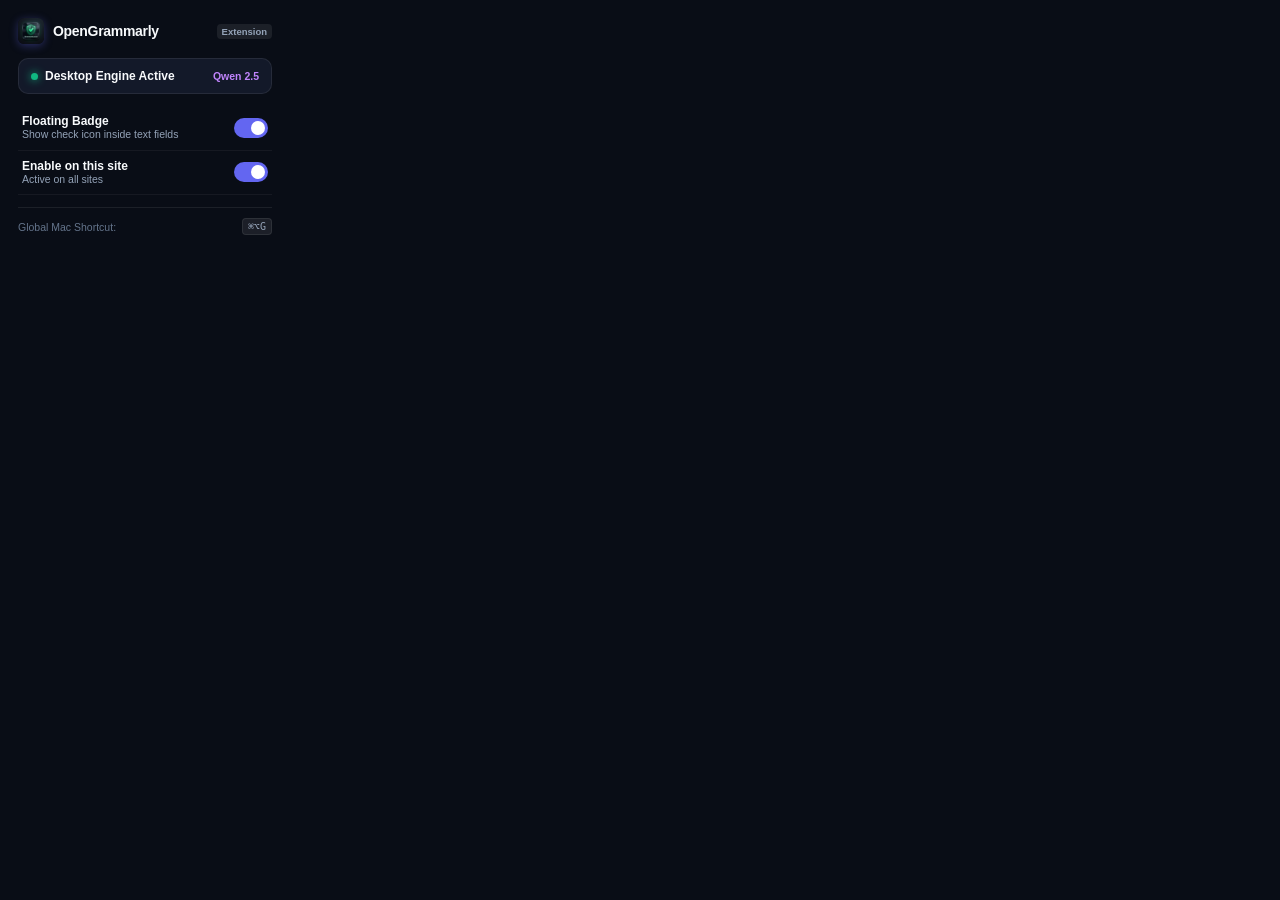
<file: extension/popup.html>
<!DOCTYPE html>
<html>
<head>
  <meta charset="UTF-8">
  <style>
    :root {
      --bg: #090d16;
      --card: #131929;
      --border: rgba(255, 255, 255, 0.08);
      --text: #f8fafc;
      --muted: #94a3b8;
      --dim: #64748b;
      --emerald: #10b981;
      --accent: #6366f1;
    }
    * { box-sizing: border-box; margin: 0; padding: 0; }
    body {
      width: 290px;
      padding: 18px;
      font-family: -apple-system, BlinkMacSystemFont, "SF Pro Text", "Segoe UI", sans-serif;
      background: var(--bg);
      color: var(--text);
      user-select: none;
    }
    .header {
      display: flex;
      align-items: center;
      justify-content: space-between;
      margin-bottom: 14px;
    }
    .brand {
      display: flex;
      align-items: center;
      gap: 9px;
    }
    .brand img {
      width: 26px;
      height: 26px;
      border-radius: 6px;
      box-shadow: 0 2px 8px rgba(99, 102, 241, 0.35);
    }
    .title {
      font-weight: 700;
      font-size: 14px;
      letter-spacing: -0.3px;
    }
    .badge-v {
      font-size: 9.5px;
      background: rgba(255, 255, 255, 0.08);
      color: var(--muted);
      padding: 2px 5px;
      border-radius: 4px;
      font-weight: 600;
    }
    .status-card {
      background: var(--card);
      border: 1px solid var(--border);
      border-radius: 10px;
      padding: 10px 12px;
      margin-bottom: 12px;
      display: flex;
      align-items: center;
      justify-content: space-between;
    }
    .status-left {
      display: flex;
      align-items: center;
      gap: 7px;
      font-size: 12px;
      font-weight: 600;
    }
    .dot {
      width: 7px;
      height: 7px;
      background: var(--emerald);
      border-radius: 50%;
      box-shadow: 0 0 8px var(--emerald);
    }
    .dot.offline {
      background: #f59e0b;
      box-shadow: 0 0 8px #f59e0b;
    }
    .model-tag {
      font-size: 10.5px;
      color: #c084fc;
      font-weight: 600;
    }
    .toggle-row {
      display: flex;
      align-items: center;
      justify-content: space-between;
      padding: 8px 4px;
      border-bottom: 1px solid rgba(255, 255, 255, 0.05);
    }
    .toggle-row:last-child {
      border-bottom: none;
    }
    .toggle-info h5 {
      font-size: 12px;
      font-weight: 600;
      color: var(--text);
    }
    .toggle-info p {
      font-size: 10.5px;
      color: var(--muted);
      line-height: 1.3;
    }
    /* Switch */
    .switch {
      position: relative;
      display: inline-block;
      width: 34px;
      height: 20px;
      flex-shrink: 0;
    }
    .switch input { opacity: 0; width: 0; height: 0; }
    .slider {
      position: absolute;
      cursor: pointer;
      inset: 0;
      background-color: rgba(255, 255, 255, 0.15);
      border-radius: 20px;
      transition: .2s cubic-bezier(0.16, 1, 0.3, 1);
    }
    .slider:before {
      position: absolute;
      content: "";
      height: 14px;
      width: 14px;
      left: 3px;
      bottom: 3px;
      background-color: white;
      border-radius: 50%;
      transition: .2s cubic-bezier(0.16, 1, 0.3, 1);
    }
    input:checked + .slider {
      background-color: var(--accent);
    }
    input:checked + .slider:before {
      transform: translateX(14px);
    }
    .footer-note {
      margin-top: 12px;
      padding-top: 10px;
      border-top: 1px solid var(--border);
      font-size: 10.5px;
      color: var(--dim);
      display: flex;
      align-items: center;
      justify-content: space-between;
    }
    .kbd {
      background: rgba(255, 255, 255, 0.08);
      border: 1px solid var(--border);
      padding: 2px 5px;
      border-radius: 4px;
      font-family: monospace;
      color: var(--muted);
      font-size: 10px;
    }
  </style>
</head>
<body>
  <div class="header">
    <div class="brand">
      <img src="icon.png" alt="Logo">
      <span class="title">OpenGrammarly</span>
    </div>
    <span class="badge-v">Extension</span>
  </div>

  <div class="status-card">
    <div class="status-left">
      <span class="dot" id="status-dot"></span>
      <span id="status-text">Desktop Engine Active</span>
    </div>
    <span class="model-tag" id="model-tag">Qwen 2.5</span>
  </div>

  <div class="toggle-row">
    <div class="toggle-info">
      <h5>Floating Badge</h5>
      <p>Show check icon inside text fields</p>
    </div>
    <label class="switch">
      <input type="checkbox" id="toggle-badge" checked>
      <span class="slider"></span>
    </label>
  </div>

  <div class="toggle-row">
    <div class="toggle-info">
      <h5>Enable on this site</h5>
      <p id="current-site-label">Active on all sites</p>
    </div>
    <label class="switch">
      <input type="checkbox" id="toggle-site" checked>
      <span class="slider"></span>
    </label>
  </div>

  <div class="footer-note">
    <span>Global Mac Shortcut:</span>
    <span class="kbd">⌘⌥G</span>
  </div>

  <script>
    const toggleBadge = document.getElementById('toggle-badge');
    const toggleSite = document.getElementById('toggle-site');
    const statusDot = document.getElementById('status-dot');
    const statusText = document.getElementById('status-text');
    const modelTag = document.getElementById('model-tag');
    const currentSiteLabel = document.getElementById('current-site-label');

    let currentHost = "";

    // Check current active tab hostname
    if (chrome.tabs) {
      chrome.tabs.query({ active: true, currentWindow: true }, (tabs) => {
        if (tabs && tabs[0] && tabs[0].url) {
          try {
            const url = new URL(tabs[0].url);
            currentHost = url.hostname;
            currentSiteLabel.innerText = currentHost ? currentHost : "Active on all sites";

            // Check if disabled for this host
            chrome.storage.local.get(['disabledHosts', 'badgeEnabled'], (res) => {
              const disabledHosts = res.disabledHosts || [];
              toggleSite.checked = !disabledHosts.includes(currentHost);
              toggleBadge.checked = res.badgeEnabled !== false;
            });
          } catch(e) {}
        }
      });
    }

    // Toggle badge globally
    toggleBadge.addEventListener('change', () => {
      chrome.storage.local.set({ badgeEnabled: toggleBadge.checked }, () => {
        notifyTabsOfConfig();
      });
    });

    // Toggle current site
    toggleSite.addEventListener('change', () => {
      if (!currentHost) return;
      chrome.storage.local.get(['disabledHosts'], (res) => {
        let disabledHosts = res.disabledHosts || [];
        if (toggleSite.checked) {
          disabledHosts = disabledHosts.filter(h => h !== currentHost);
        } else {
          if (!disabledHosts.includes(currentHost)) disabledHosts.push(currentHost);
        }
        chrome.storage.local.set({ disabledHosts }, () => {
          notifyTabsOfConfig();
        });
      });
    });

    function notifyTabsOfConfig() {
      chrome.tabs.query({}, (tabs) => {
        tabs.forEach(t => {
          try {
            chrome.tabs.sendMessage(t.id, { action: "config_updated" }, () => {
              if (chrome.runtime.lastError) {}
            });
          } catch(e) {}
        });
      });
    }

    // Check desktop backend status
    fetch("http://127.0.0.1:8082/api/ai/status")
      .then(res => res.json())
      .then(data => {
        if (data.ollama_running && data.model_installed) {
          statusDot.className = "dot";
          statusText.innerText = "Desktop App Online";
          modelTag.innerText = (data.active_model || "Qwen 2.5").split(':')[0];
        } else {
          statusDot.className = "dot offline";
          statusText.innerText = "LanguageTool Only";
          modelTag.innerText = "Rules Mode";
        }
      })
      .catch(() => {
        statusDot.className = "dot offline";
        statusText.innerText = "App Not Running";
        modelTag.innerText = "Offline";
      });
  </script>
</body>
</html>
</file>
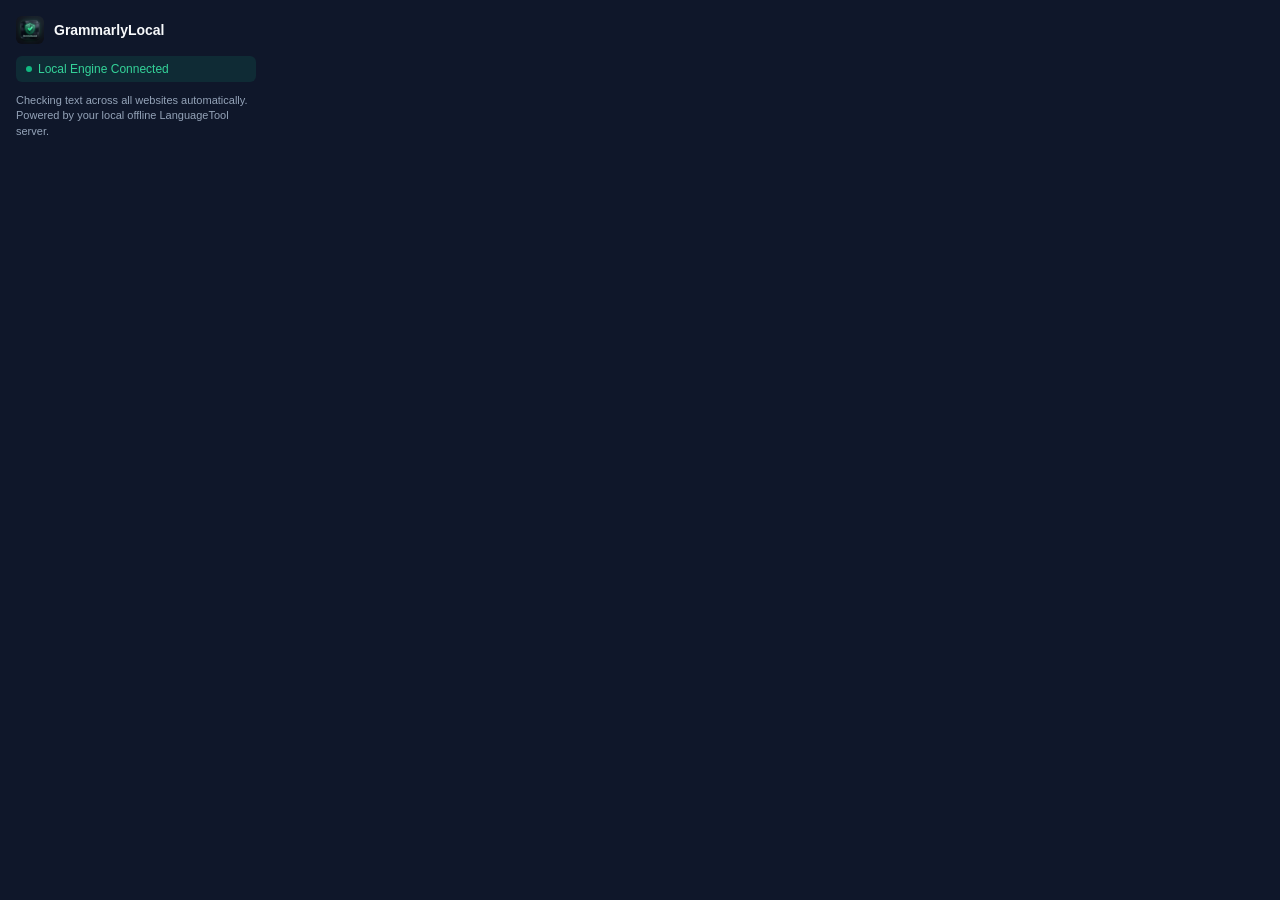
<file: GrammarlyLocal.app/Contents/Resources/extension/popup.html>
<!DOCTYPE html>
<html>
<head>
  <meta charset="UTF-8">
  <style>
    body {
      width: 240px;
      padding: 16px;
      font-family: -apple-system, BlinkMacSystemFont, "SF Pro Text", sans-serif;
      background: #0f172a;
      color: #f8fafc;
      margin: 0;
    }
    .header {
      display: flex;
      align-items: center;
      gap: 10px;
      margin-bottom: 12px;
    }
    .header img {
      width: 28px;
      height: 28px;
      border-radius: 6px;
    }
    .title {
      font-weight: 700;
      font-size: 14px;
    }
    .status {
      display: flex;
      align-items: center;
      gap: 6px;
      font-size: 12px;
      color: #34d399;
      background: rgba(16, 185, 129, 0.12);
      padding: 6px 10px;
      border-radius: 6px;
      margin-bottom: 10px;
    }
    .dot {
      width: 6px;
      height: 6px;
      background: #10b981;
      border-radius: 50%;
    }
    .desc {
      font-size: 11px;
      color: #94a3b8;
      line-height: 1.4;
    }
  </style>
</head>
<body>
  <div class="header">
    <img src="icon.png" alt="GrammarlyLocal">
    <span class="title">GrammarlyLocal</span>
  </div>
  <div class="status">
    <span class="dot"></span>
    <span>Local Engine Connected</span>
  </div>
  <p class="desc">
    Checking text across all websites automatically. Powered by your local offline LanguageTool server.
  </p>
</body>
</html>
</file>
